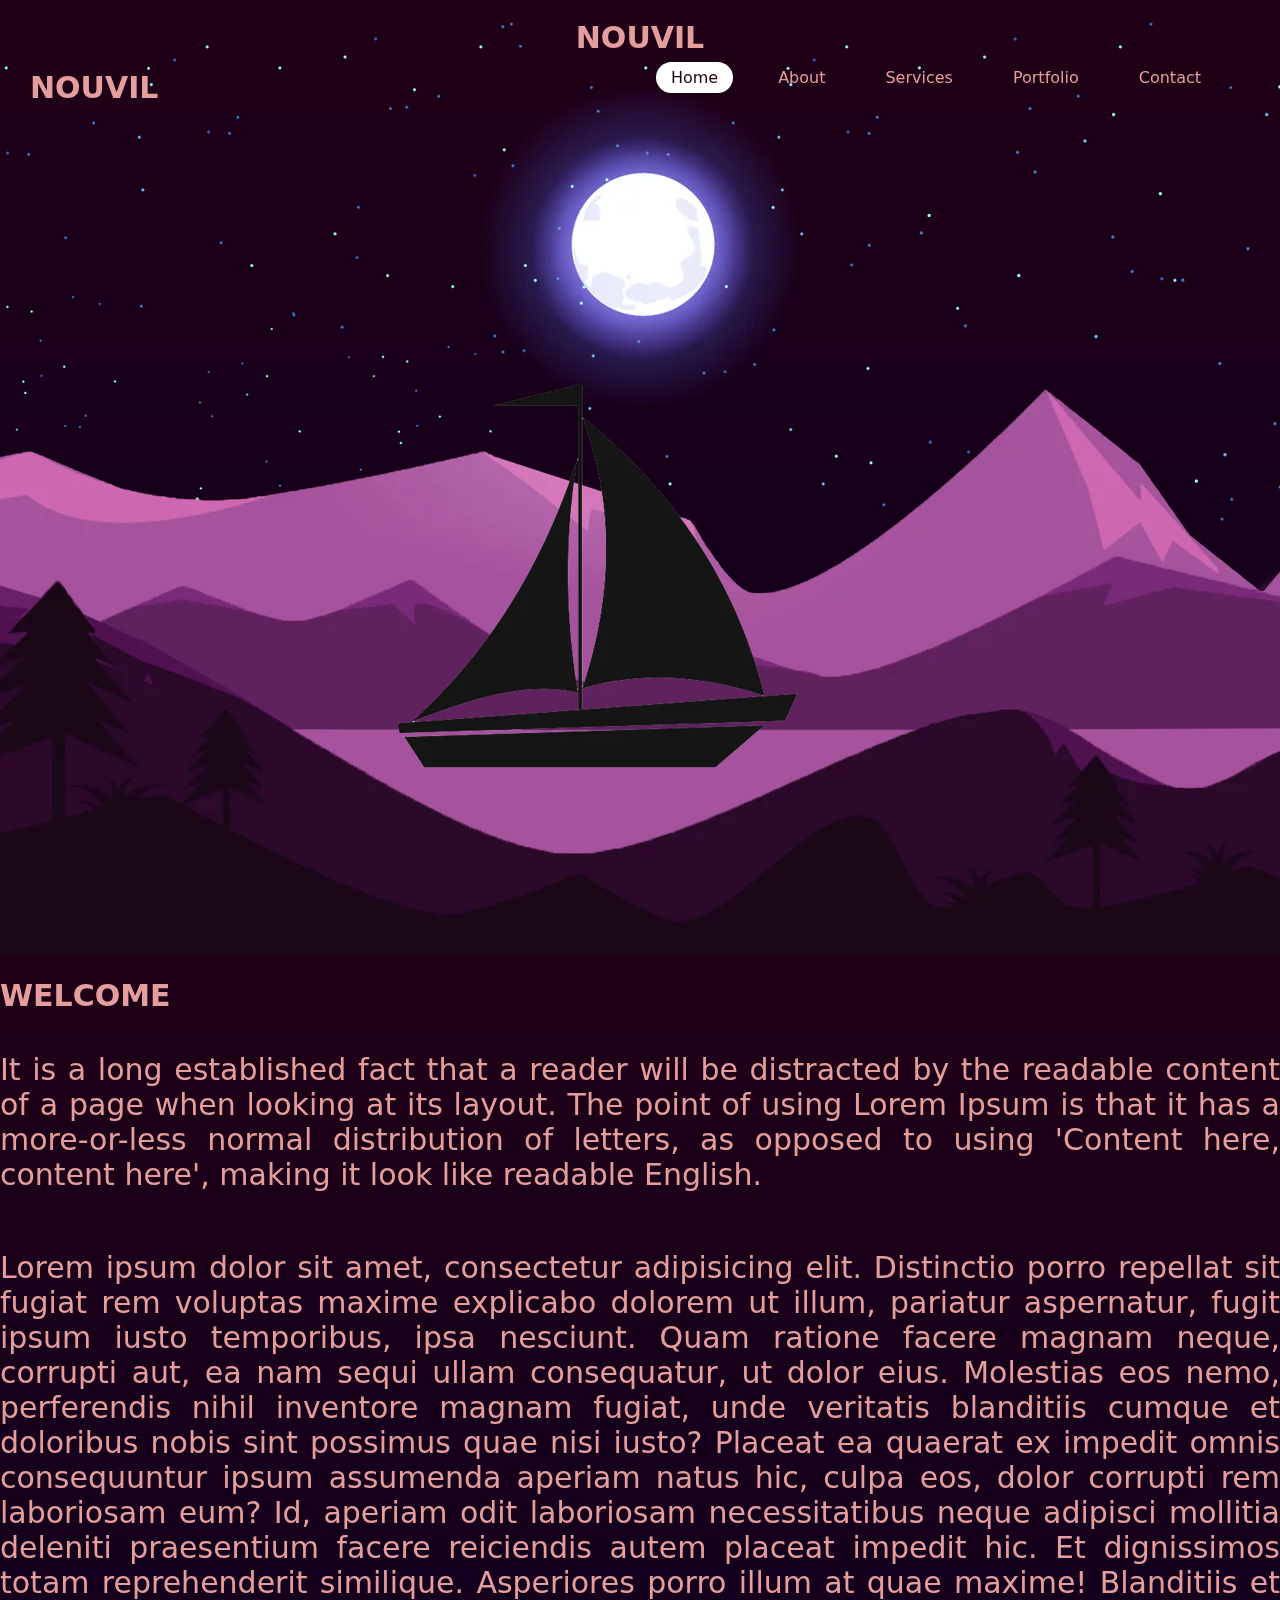
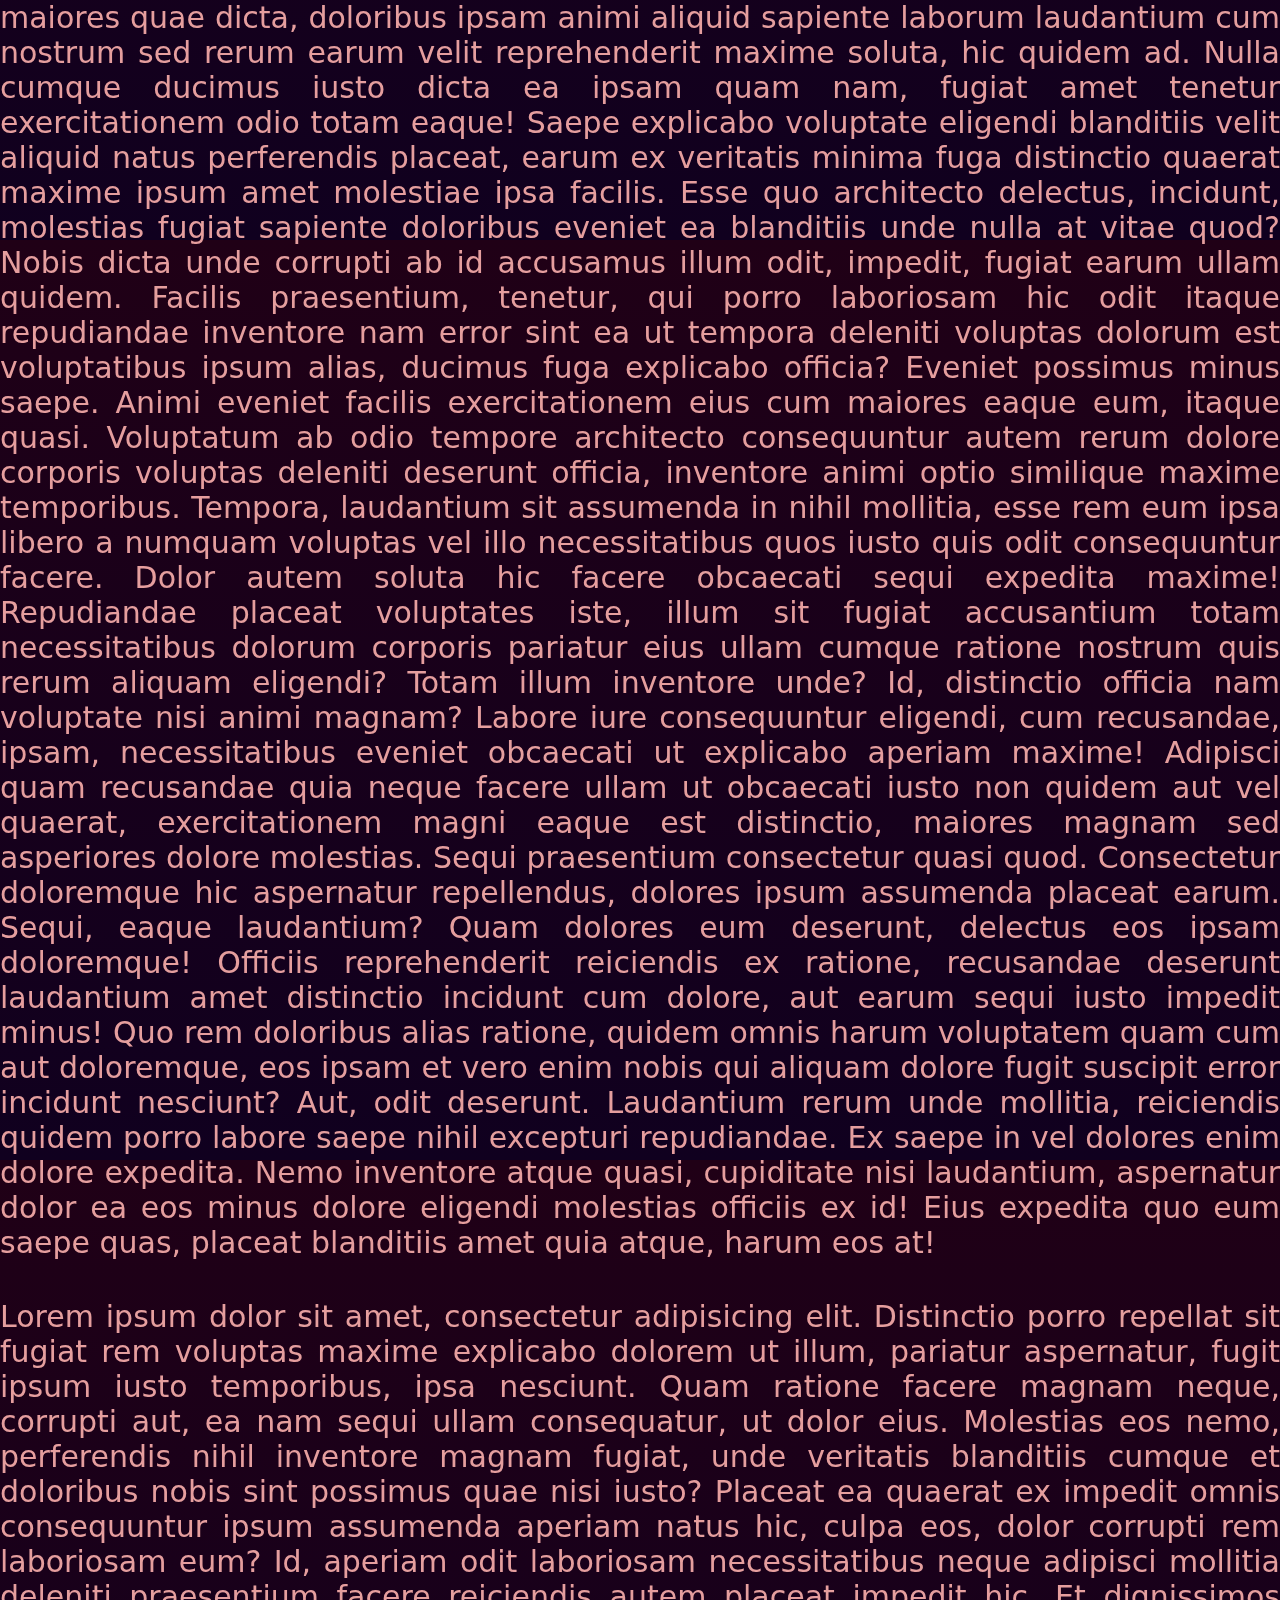
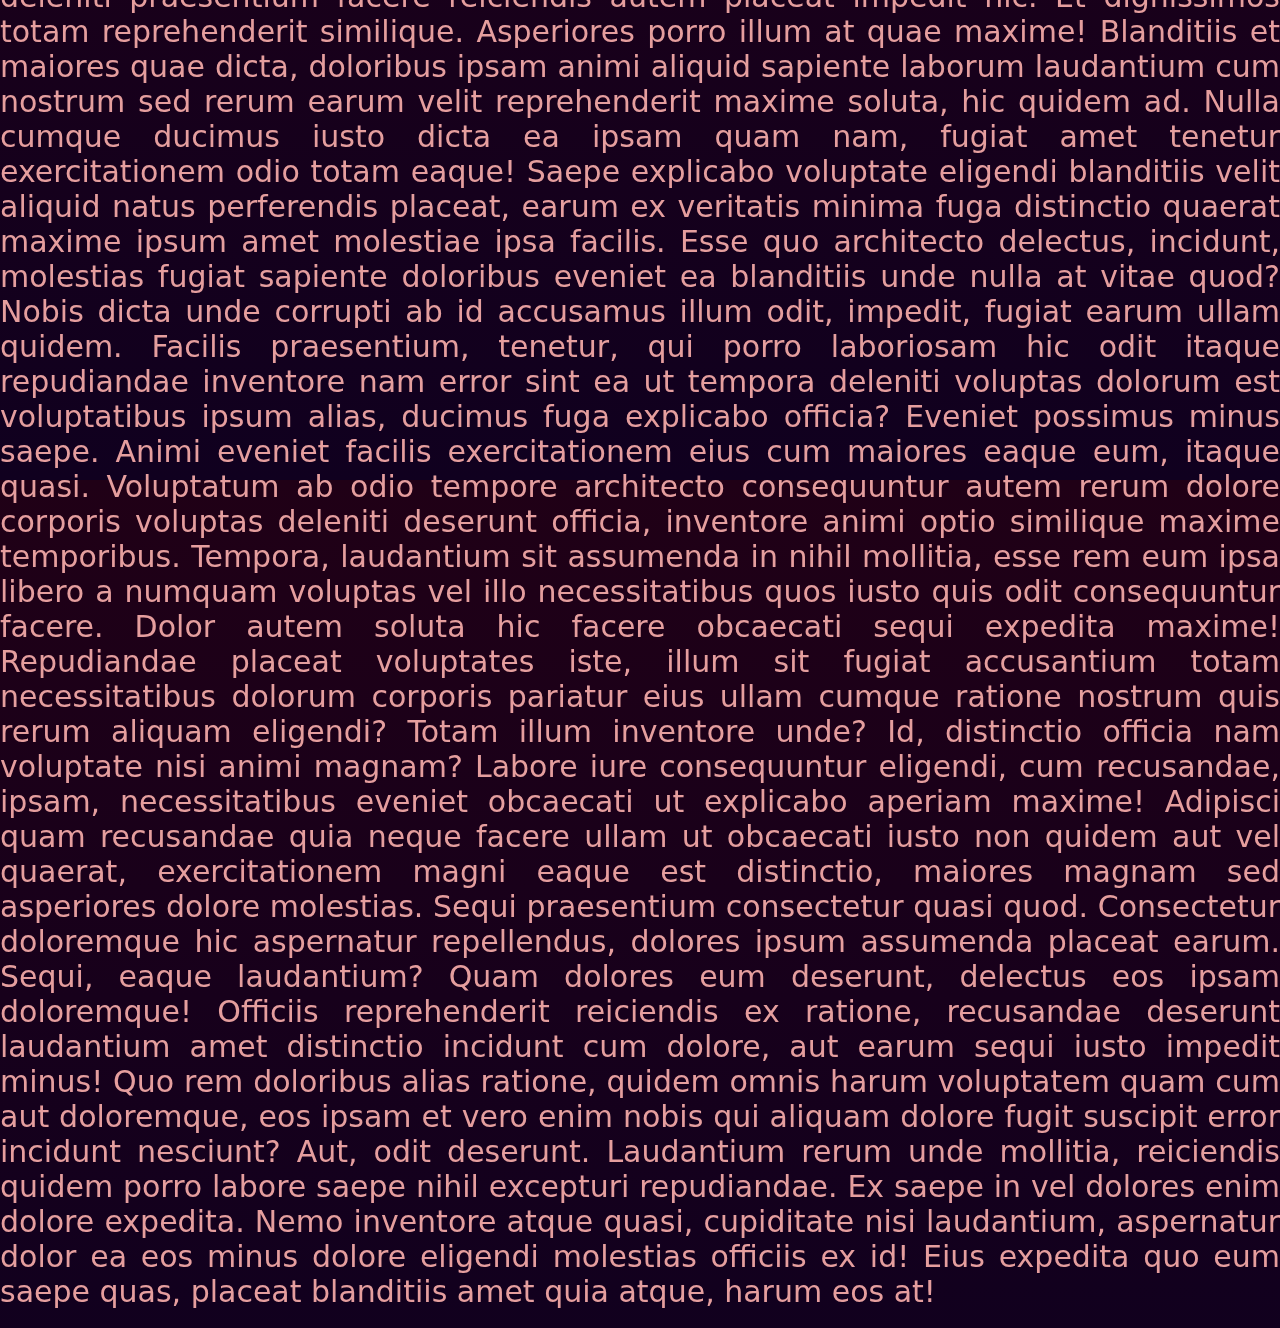
<file: FT-END/index.html>
<!DOCTYPE html>
<html lang="en" >
<head>
  <meta charset="UTF-8">
  <title>INB</title>
  <link rel="stylesheet" href="style.css">
</head>

<body>
    <header>
        <h2><a href=# class="logo">nouvil</a></h2>
        <ul>
            <li><a href="#" class="active" >Home</a></li>
            <li><a href="#">About</a></li>
            <li><a href="#">Services</a></li>
            <li><a href="#">Portfolio</a></li>
            <li><a href="#">Contact</a></li>
        </ul>
    </header>
    <section class="main">
        <img src="assets/img/stars1.png" id="stars" >
        <h2 class="nouvil">nouvil</h2>
        <img src="assets/img/moon2.png" id="moon" >
        <img src="assets/img/mountains3.png" id="mountains3" >
        <img src="assets/img/mountains4.png" id="mountains4" >
        <img src="assets/img/river5.png" id="river" >
        <img src="assets/img/boat6.png" id="boat" >
        <img src="assets/img/mountains7.png" id="mountains7" >
       
    </section>   

    <section class="content">
        <br><br> 
        <p><strong>WELCOME</strong></p><br>
        <p>It is a long established fact that a reader will be distracted by the readable content of a page when looking at its layout. The point of using Lorem Ipsum is that it has a more-or-less normal distribution of letters, as opposed to using 'Content here, content here', making it look like readable English.</p><br><br>
        <p>Lorem ipsum dolor sit amet, consectetur adipisicing elit. Distinctio porro repellat sit fugiat rem voluptas maxime explicabo dolorem ut illum, pariatur aspernatur, fugit ipsum iusto temporibus, ipsa nesciunt. Quam ratione facere magnam neque, corrupti aut, ea nam sequi ullam consequatur, ut dolor eius. Molestias eos nemo, perferendis nihil inventore magnam fugiat, unde veritatis blanditiis cumque et doloribus nobis sint possimus quae nisi iusto? Placeat ea quaerat ex impedit omnis consequuntur ipsum assumenda aperiam natus hic, culpa eos, dolor corrupti rem laboriosam eum? Id, aperiam odit laboriosam necessitatibus neque adipisci mollitia deleniti praesentium facere reiciendis autem placeat impedit hic. Et dignissimos totam reprehenderit similique. Asperiores porro illum at quae maxime! Blanditiis et maiores quae dicta, doloribus ipsam animi aliquid sapiente laborum laudantium cum nostrum sed rerum earum velit reprehenderit maxime soluta, hic quidem ad. Nulla cumque ducimus iusto dicta ea ipsam quam nam, fugiat amet tenetur exercitationem odio totam eaque! Saepe explicabo voluptate eligendi blanditiis velit aliquid natus perferendis placeat, earum ex veritatis minima fuga distinctio quaerat maxime ipsum amet molestiae ipsa facilis. Esse quo architecto delectus, incidunt, molestias fugiat sapiente doloribus eveniet ea blanditiis unde nulla at vitae quod? Nobis dicta unde corrupti ab id accusamus illum odit, impedit, fugiat earum ullam quidem. Facilis praesentium, tenetur, qui porro laboriosam hic odit itaque repudiandae inventore nam error sint ea ut tempora deleniti voluptas dolorum est voluptatibus ipsum alias, ducimus fuga explicabo officia? Eveniet possimus minus saepe. Animi eveniet facilis exercitationem eius cum maiores eaque eum, itaque quasi. Voluptatum ab odio tempore architecto consequuntur autem rerum dolore corporis voluptas deleniti deserunt officia, inventore animi optio similique maxime temporibus. Tempora, laudantium sit assumenda in nihil mollitia, esse rem eum ipsa libero a numquam voluptas vel illo necessitatibus quos iusto quis odit consequuntur facere. Dolor autem soluta hic facere obcaecati sequi expedita maxime! Repudiandae placeat voluptates iste, illum sit fugiat accusantium totam necessitatibus dolorum corporis pariatur eius ullam cumque ratione nostrum quis rerum aliquam eligendi? Totam illum inventore unde? Id, distinctio officia nam voluptate nisi animi magnam? Labore iure consequuntur eligendi, cum recusandae, ipsam, necessitatibus eveniet obcaecati ut explicabo aperiam maxime! Adipisci quam recusandae quia neque facere ullam ut obcaecati iusto non quidem aut vel quaerat, exercitationem magni eaque est distinctio, maiores magnam sed asperiores dolore molestias. Sequi praesentium consectetur quasi quod. Consectetur doloremque hic aspernatur repellendus, dolores ipsum assumenda placeat earum. Sequi, eaque laudantium? Quam dolores eum deserunt, delectus eos ipsam doloremque! Officiis reprehenderit reiciendis ex ratione, recusandae deserunt laudantium amet distinctio incidunt cum dolore, aut earum sequi iusto impedit minus! Quo rem doloribus alias ratione, quidem omnis harum voluptatem quam cum aut doloremque, eos ipsam et vero enim nobis qui aliquam dolore fugit suscipit error incidunt nesciunt? Aut, odit deserunt. Laudantium rerum unde mollitia, reiciendis quidem porro labore saepe nihil excepturi repudiandae. Ex saepe in vel dolores enim dolore expedita. Nemo inventore atque quasi, cupiditate nisi laudantium, aspernatur dolor ea eos minus dolore eligendi molestias officiis ex id! Eius expedita quo eum saepe quas, placeat blanditiis amet quia atque, harum eos at!</p><br>
        <p>Lorem ipsum dolor sit amet, consectetur adipisicing elit. Distinctio porro repellat sit fugiat rem voluptas maxime explicabo dolorem ut illum, pariatur aspernatur, fugit ipsum iusto temporibus, ipsa nesciunt. Quam ratione facere magnam neque, corrupti aut, ea nam sequi ullam consequatur, ut dolor eius. Molestias eos nemo, perferendis nihil inventore magnam fugiat, unde veritatis blanditiis cumque et doloribus nobis sint possimus quae nisi iusto? Placeat ea quaerat ex impedit omnis consequuntur ipsum assumenda aperiam natus hic, culpa eos, dolor corrupti rem laboriosam eum? Id, aperiam odit laboriosam necessitatibus neque adipisci mollitia deleniti praesentium facere reiciendis autem placeat impedit hic. Et dignissimos totam reprehenderit similique. Asperiores porro illum at quae maxime! Blanditiis et maiores quae dicta, doloribus ipsam animi aliquid sapiente laborum laudantium cum nostrum sed rerum earum velit reprehenderit maxime soluta, hic quidem ad. Nulla cumque ducimus iusto dicta ea ipsam quam nam, fugiat amet tenetur exercitationem odio totam eaque! Saepe explicabo voluptate eligendi blanditiis velit aliquid natus perferendis placeat, earum ex veritatis minima fuga distinctio quaerat maxime ipsum amet molestiae ipsa facilis. Esse quo architecto delectus, incidunt, molestias fugiat sapiente doloribus eveniet ea blanditiis unde nulla at vitae quod? Nobis dicta unde corrupti ab id accusamus illum odit, impedit, fugiat earum ullam quidem. Facilis praesentium, tenetur, qui porro laboriosam hic odit itaque repudiandae inventore nam error sint ea ut tempora deleniti voluptas dolorum est voluptatibus ipsum alias, ducimus fuga explicabo officia? Eveniet possimus minus saepe. Animi eveniet facilis exercitationem eius cum maiores eaque eum, itaque quasi. Voluptatum ab odio tempore architecto consequuntur autem rerum dolore corporis voluptas deleniti deserunt officia, inventore animi optio similique maxime temporibus. Tempora, laudantium sit assumenda in nihil mollitia, esse rem eum ipsa libero a numquam voluptas vel illo necessitatibus quos iusto quis odit consequuntur facere. Dolor autem soluta hic facere obcaecati sequi expedita maxime! Repudiandae placeat voluptates iste, illum sit fugiat accusantium totam necessitatibus dolorum corporis pariatur eius ullam cumque ratione nostrum quis rerum aliquam eligendi? Totam illum inventore unde? Id, distinctio officia nam voluptate nisi animi magnam? Labore iure consequuntur eligendi, cum recusandae, ipsam, necessitatibus eveniet obcaecati ut explicabo aperiam maxime! Adipisci quam recusandae quia neque facere ullam ut obcaecati iusto non quidem aut vel quaerat, exercitationem magni eaque est distinctio, maiores magnam sed asperiores dolore molestias. Sequi praesentium consectetur quasi quod. Consectetur doloremque hic aspernatur repellendus, dolores ipsum assumenda placeat earum. Sequi, eaque laudantium? Quam dolores eum deserunt, delectus eos ipsam doloremque! Officiis reprehenderit reiciendis ex ratione, recusandae deserunt laudantium amet distinctio incidunt cum dolore, aut earum sequi iusto impedit minus! Quo rem doloribus alias ratione, quidem omnis harum voluptatem quam cum aut doloremque, eos ipsam et vero enim nobis qui aliquam dolore fugit suscipit error incidunt nesciunt? Aut, odit deserunt. Laudantium rerum unde mollitia, reiciendis quidem porro labore saepe nihil excepturi repudiandae. Ex saepe in vel dolores enim dolore expedita. Nemo inventore atque quasi, cupiditate nisi laudantium, aspernatur dolor ea eos minus dolore eligendi molestias officiis ex id! Eius expedita quo eum saepe quas, placeat blanditiis amet quia atque, harum eos at!</p><br>
        
         
   <script src="main.js" ></script>
</body>
</html>
</file>
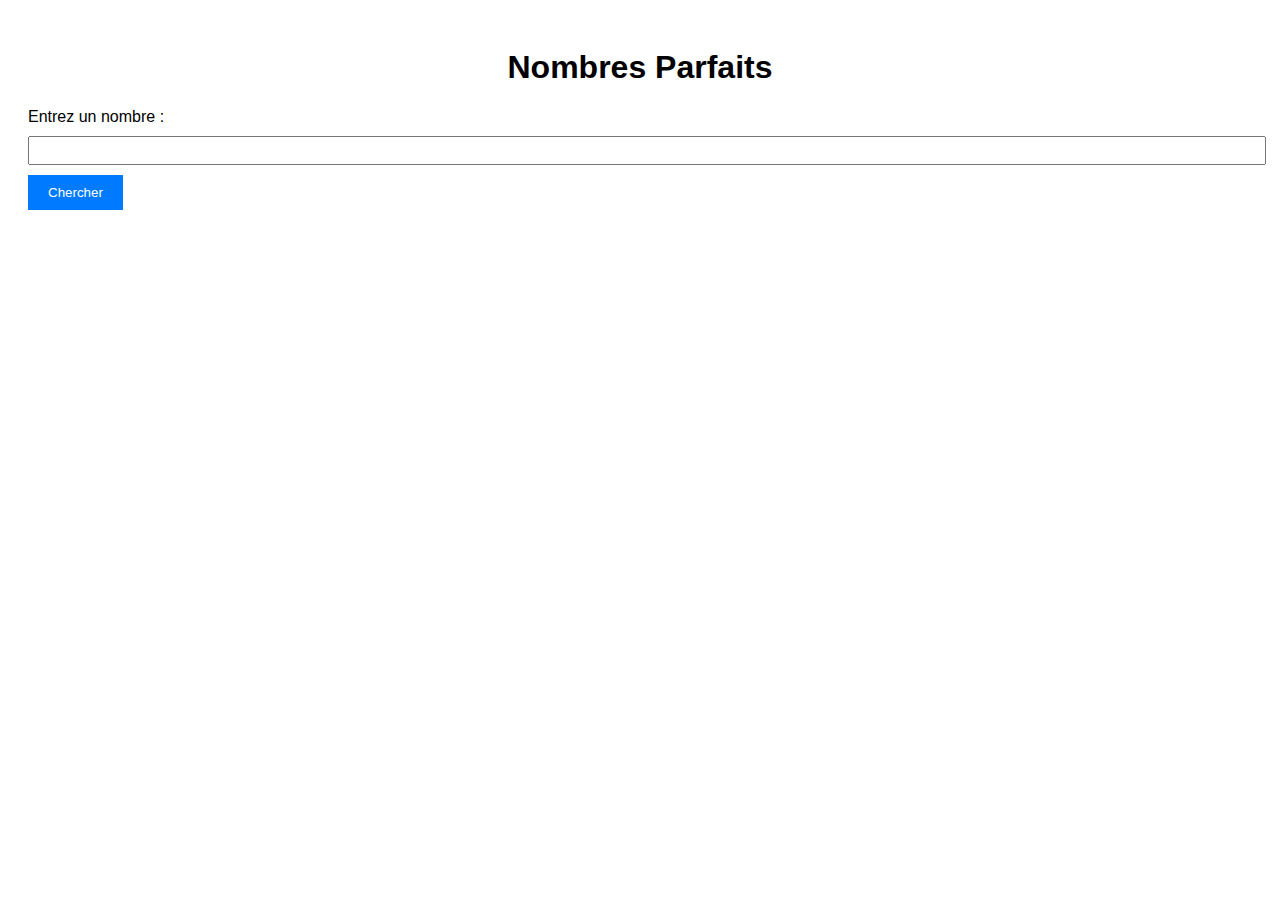
<file: JavaScript S3/exercice2/index.html>
<!DOCTYPE html>
<html lang="fr">
<head>
    <meta charset="UTF-8">
    <meta name="viewport" content="width=device-width, initial-scale=1.0">
    <title>Nombres Parfaits</title>
    <link rel="stylesheet" href="styles.css">
</head>
<body>
    <h1>Nombres Parfaits</h1>
    <label for="inputNumber">Entrez un nombre :</label>
    <input type="number" id="inputNumber" name="inputNumber">
    <button onclick="findPerfectNumbers()">Chercher</button>
    <div id="perfectNumbers"></div>

    <script src="script.js"></script>
</body>
</html>
</file>
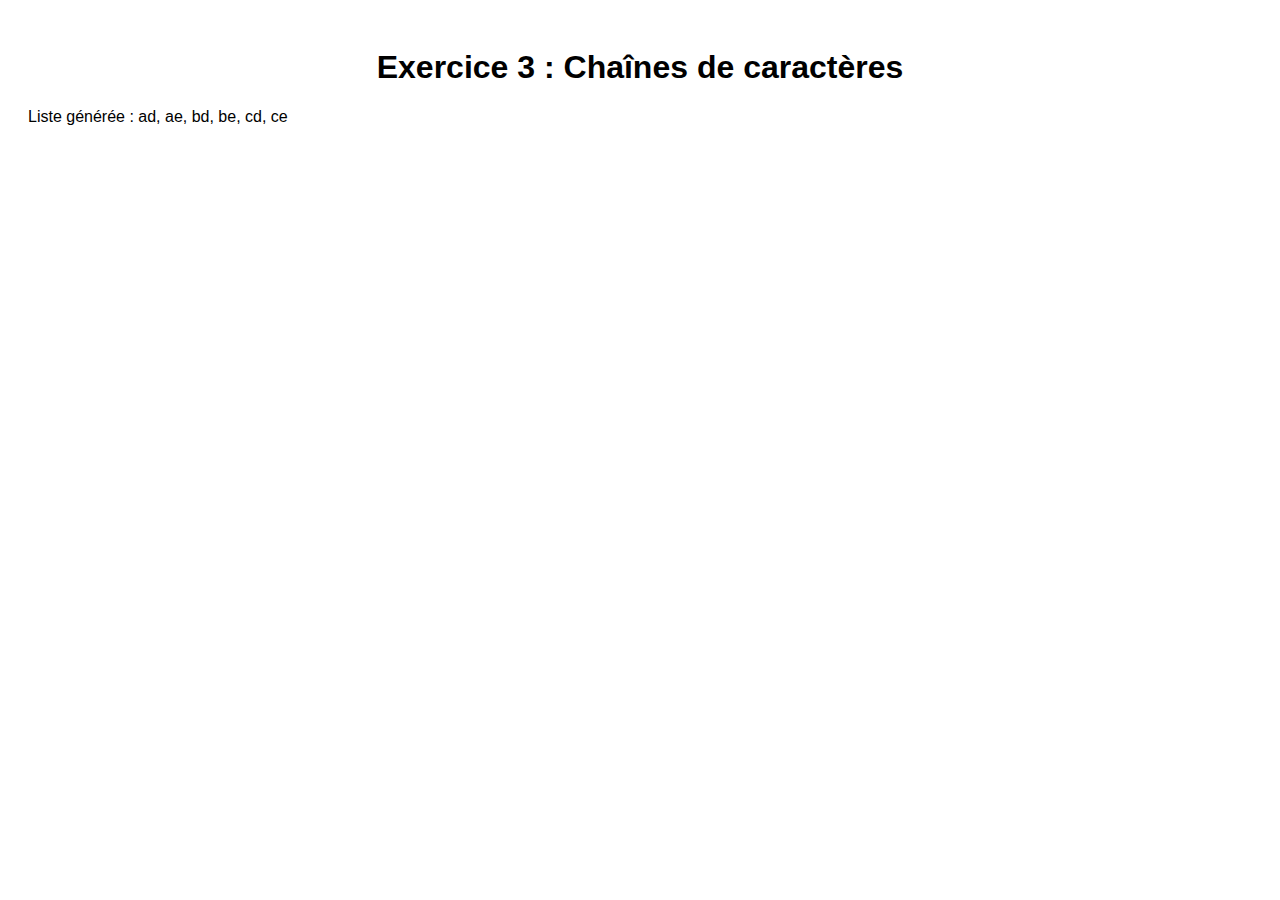
<file: JavaScript S3/exercice3/index.html>
<!DOCTYPE html>
<html lang="fr">
<head>
    <meta charset="UTF-8">
    <meta name="viewport" content="width=device-width, initial-scale=1.0">
    <title>Exercice 3 : Chaînes de caractères</title>
    <link rel="stylesheet" href="styles.css">
</head>
<body>
    <h1>Exercice 3 : Chaînes de caractères</h1>
    <div id="output"></div>

    <script src="script.js"></script>
</body>
</html>
</file>
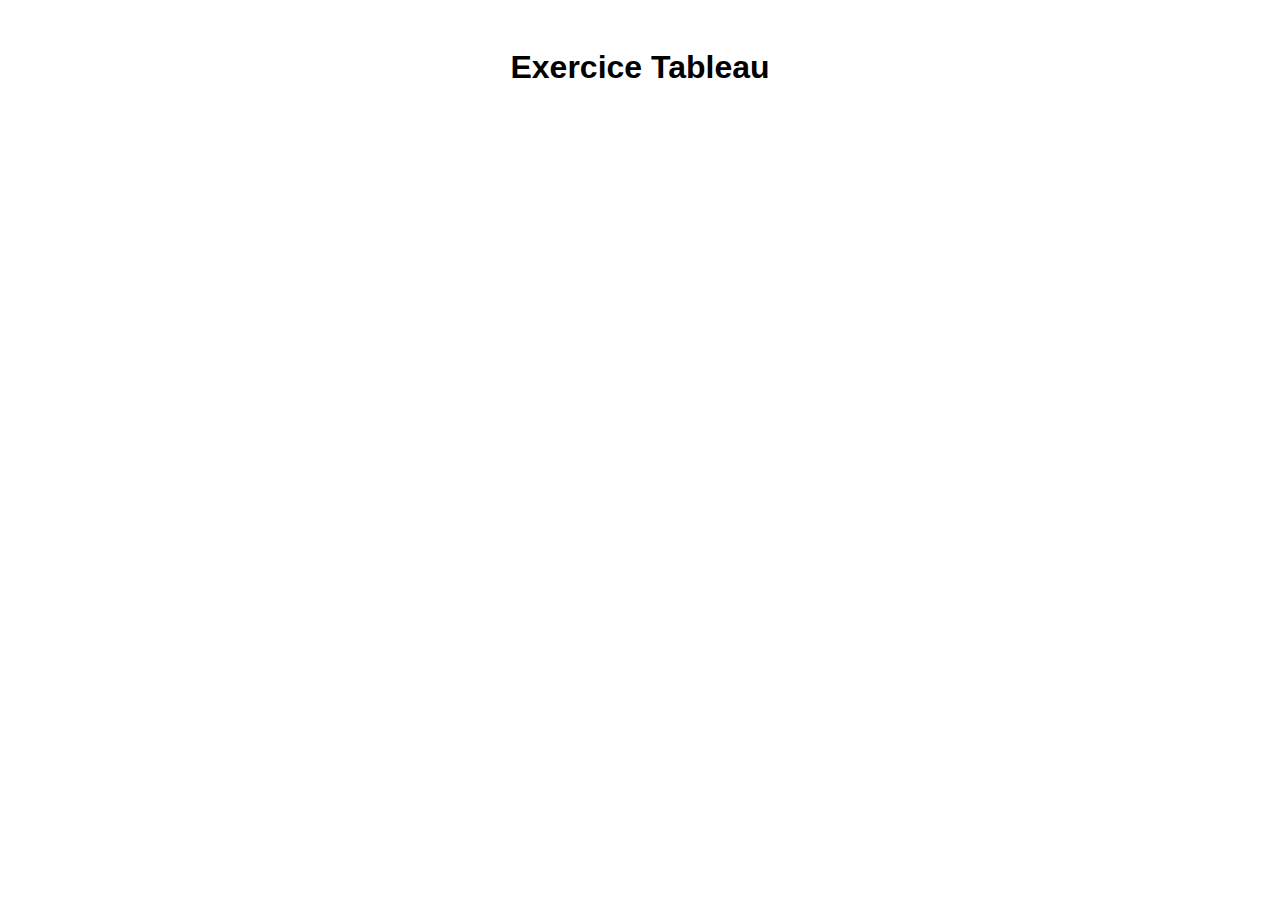
<file: JavaScript S3/exercice4/index.html>
<!DOCTYPE html>
<html lang="fr">
<head>
    <meta charset="UTF-8">
    <meta name="viewport" content="width=device-width, initial-scale=1.0">
    <title>Exercice Tableau</title>
    <link rel="stylesheet" href="styles.css">
</head>
<body>
    <h1>Exercice Tableau</h1>
    <div id="output"></div>

    <script src="script.js"></script>
</body>
</html>
</file>
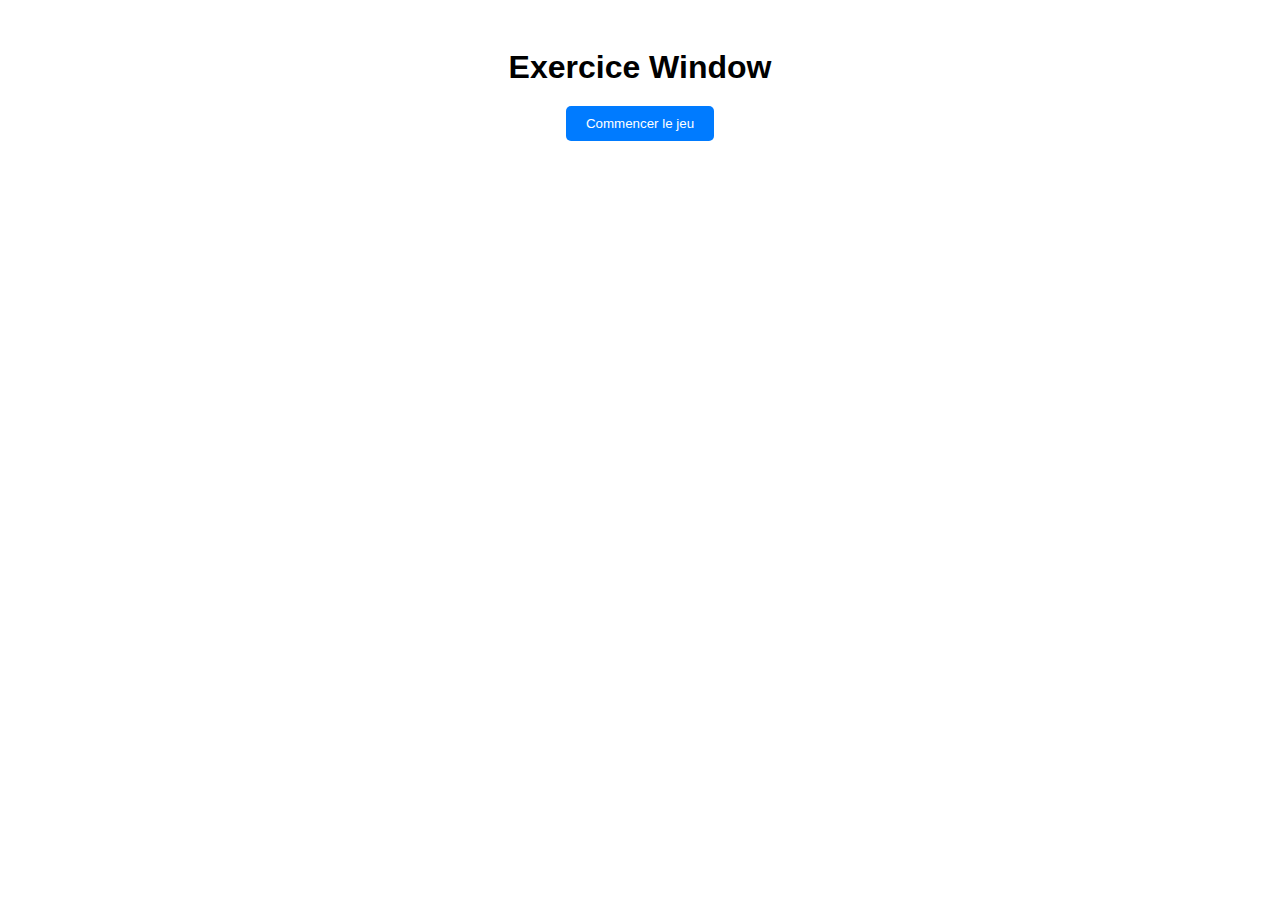
<file: JavaScript S3/exercice5/index.html>
<!DOCTYPE html>
<html lang="fr">
<head>
    <meta charset="UTF-8">
    <meta name="viewport" content="width=device-width, initial-scale=1.0">
    <title>Exercice Window</title>
    <link rel="stylesheet" href="styles.css">
</head>
<body>
    <h1>Exercice Window</h1>
    <button onclick="startGame()">Commencer le jeu</button>

    <script src="script.js"></script>
</body>
</html>
</file>
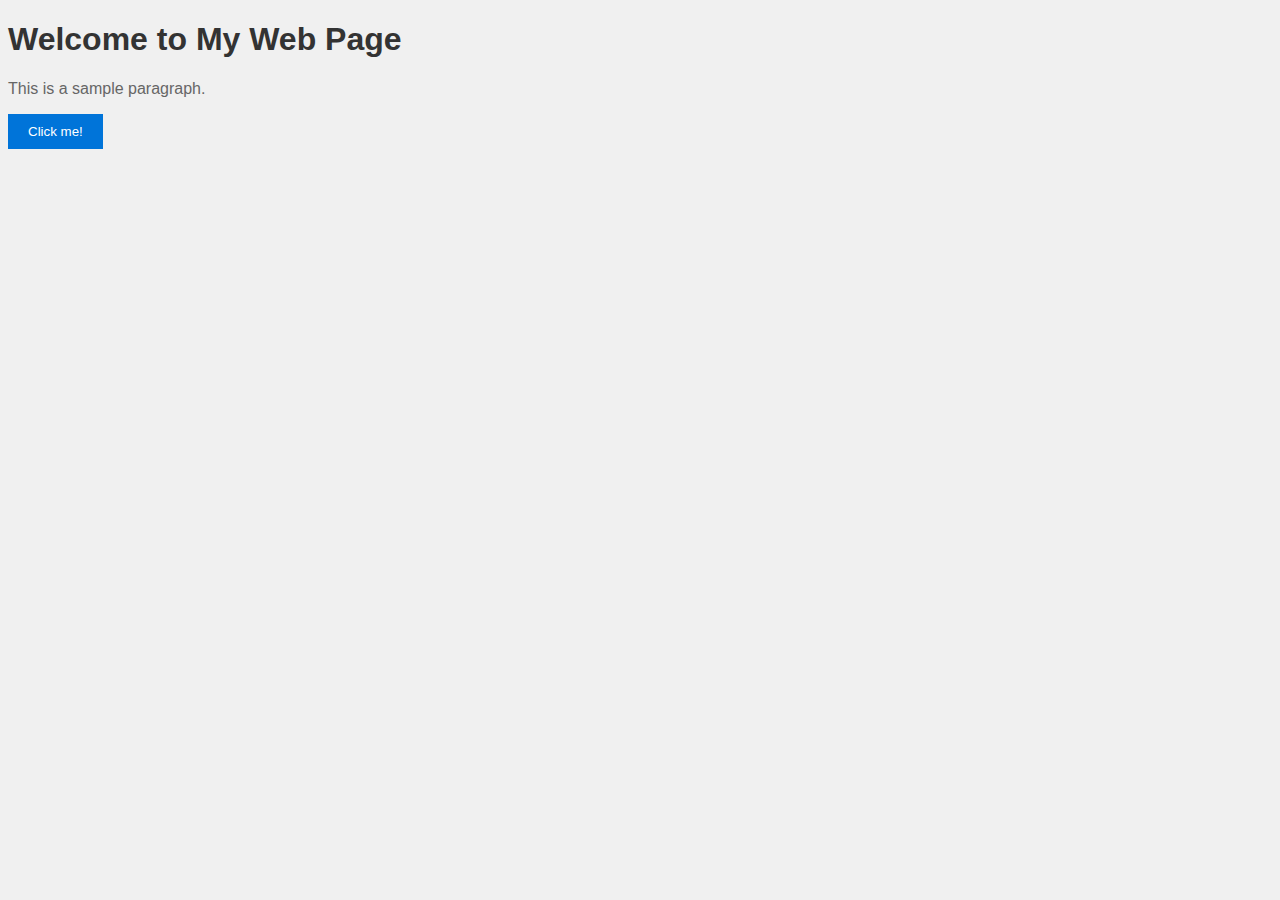
<file: JavaScript S3/exercice6/index.html>
<!DOCTYPE html>
<html lang="en">
<head>
    <meta charset="UTF-8">
    <meta name="viewport" content="width=device-width, initial-scale=1.0">
    <title>My Web Page</title>
    <link rel="stylesheet" href="styles.css">
</head>
<body>
    <h1 id="myTitle">Welcome to My Web Page</h1>
    <p id="myParagraph">This is a sample paragraph.</p>
    <button onclick="changeText()">Click me!</button>

    <script src="script.js"></script>
</body>
</html>
</file>
<file: FT-END/style.css>
*{
 margin: 0;
 padding: 0;
 color: #e59e9e;
}

body {
    font-family:system-ui ;
    height: 100vh;
    background:linear-gradient(#200016 , #10001f);
}

h2 {
     text-align: center;
    margin-top: 20px;
    font-size: 30px;
}
 
a{
    text-decoration: none;
 }

header{
    position: fixed;
    display : flex ;
    width: 95%;
    z-index: 10;
    justify-content: space-between;
    align-items: center ;
    margin : 30px ;
}

header .logo {
    font-size: 30px;
    font-weight: bold;
    text-transform: uppercase;  
}

header ul {
    display: flex;
    justify-content: center;
    align-items: center;
    list-style: none;
    
}

header ul li {
    margin-right: 30px;
}

header ul li a {
     padding : 6px 15px  ;
}

header ul li a:hover , .active {
    background :#fff;
    color : #200016;
    border-radius: 35px;
}
.main{
    position : relative;
    height: 100vh;
    width : 100%;
}
main::after {
    content: '';
    position: absolute;
    bottom: 0; 
    width: 100%;
    height: 100%;
    background: linear-gradient(to top , #200016 , transparent);
}
 
.main img {
    position: absolute;
    width: 100%;
    height: 100vh;
    object-fit:cover ;

}

#moon {
    mix-blend-mode: screen;
}
.nouvil {
     font-size :30px;
    text-transform: uppercase;  
  
}
.content { 
    color: #fff;
}

.content p { 
    margin-top: 20px;
    font-size: 30px;
    text-align: justify; 
}
</file>
<file: JavaScript S3/exercice2/styles.css>
body {
    font-family: Arial, sans-serif;
    padding: 20px;
}

h1 {
    text-align: center;
}

label {
    display: block;
    margin-bottom: 10px;
}

input[type="number"] {
    width: 100%;
    padding: 5px;
    margin-bottom: 10px;
}

button {
    padding: 10px 20px;
    background-color: #007bff;
    color: #fff;
    border: none;
    cursor: pointer;
}

button:hover {
    background-color: #0056b3;
}

#perfectNumbers {
    margin-top: 20px;
    font-weight: bold;
}
</file>
<file: JavaScript S3/exercice3/styles.css>
/* CSS styles */
body {
    font-family: Arial, sans-serif;
    padding: 20px;
}

h1 {
    text-align: center;
}

#output {
    margin-top: 20px;
}
</file>
<file: JavaScript S3/exercice4/styles.css>
body {
    font-family: Arial, sans-serif;
    padding: 20px;
}

h1 {
    text-align: center;
}

label {
    display: block;
    margin-bottom: 10px;
}

input[type="number"] {
    width: 100%;
    padding: 5px;
    margin-bottom: 10px;
}

button {
    padding: 10px 20px;
    background-color: #007bff;
    color: #fff;
    border: none;
    cursor: pointer;
}

button:hover {
    background-color: #0056b3;
}

#perfectNumbers {
    margin-top: 20px;
    font-weight: bold;
}
</file>
<file: JavaScript S3/exercice5/styles.css>
body {
    font-family: Arial, sans-serif;
    padding: 20px;
    text-align: center;
}

h1 {
    margin-bottom: 20px;
}

button {
    padding: 10px 20px;
    background-color: #007bff;
    color: #fff;
    border: none;
    cursor: pointer;
    border-radius: 5px;
    transition: background-color 0.3s;
}

button:hover {
    background-color: #0056b3;
}

input[type="number"] {
    padding: 8px;
    border-radius: 5px;
    border: 1px solid #ccc;
    margin-bottom: 10px;
    width: 60px;
}

.alert {
    background-color: #f8d7da;
    color: #721c24;
    padding: 10px;
    border-radius: 5px;
    margin-bottom: 10px;
}

.success {
    background-color: #d4edda;
    color: #155724;
}

.failure {
    background-color: #f8d7da;
    color: #721c24;
}
</file>
<file: JavaScript S3/exercice6/styles.css>
/* styles.css */
body {
    font-family: Arial, sans-serif;
    background-color: #f0f0f0;
}

h1 {
    color: #333;
}

p {
    font-size: 16px;
    color: #666;
}

button {
    background-color: #0074d9;
    color: #fff;
    border: none;
    padding: 10px 20px;
    cursor: pointer;
}
</file>
